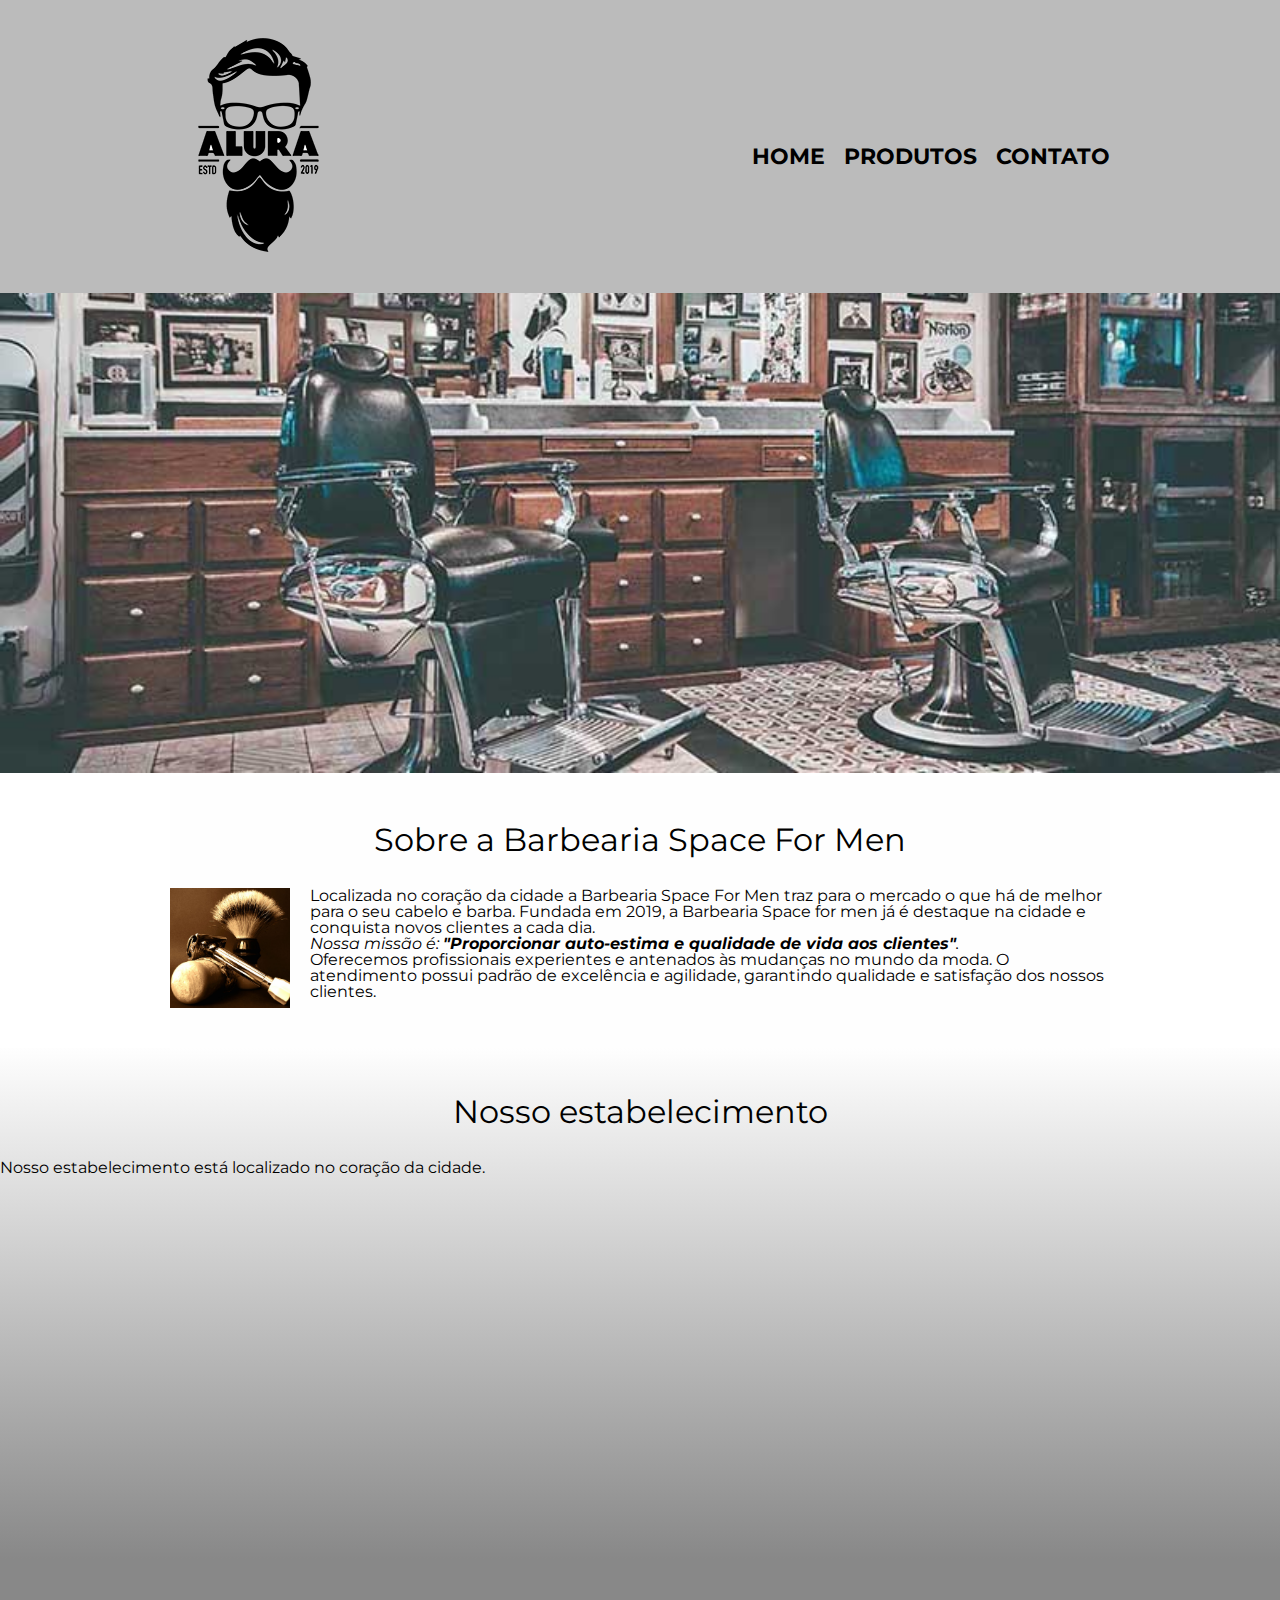
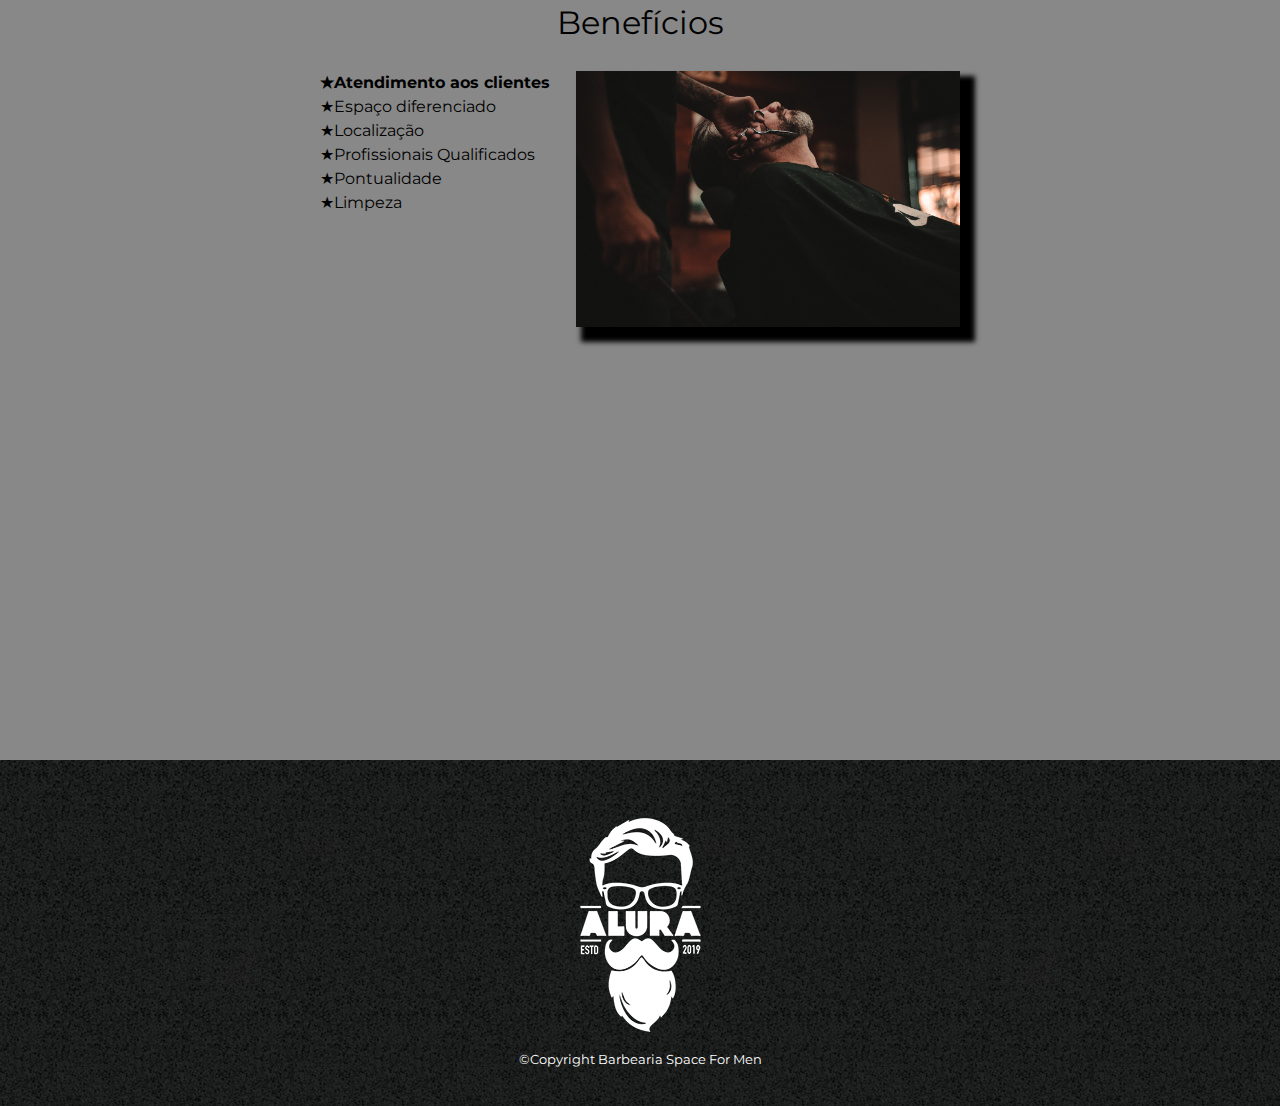
<file: index.html>
<!DOCTYPE html>
<html lang="pt-br">

<head>
    <meta charset="UTF-8">
    <meta name="viewport" content="width=device-width, initial-scale=1.0">
    <title>Space for men</title>
    <link rel="stylesheet" href="reset.css">
    <link rel="stylesheet" href="style.css">
    <link rel="preconnect" href="https://fonts.googleapis.com">
    <link rel="preconnect" href="https://fonts.gstatic.com" crossorigin>
    <link href="https://fonts.googleapis.com/css2?family=Montserrat:ital,wght@0,100..900;1,100..900&display=swap"
        rel="stylesheet">
</head>

<body>

    <header>
        <div class="caixa">
            <h1><img src="./logo.png" alt="logo"></h1>

            <nav>
                <ul>
                    <li><a href="index.html">Home</a></li>
                    <li><a href="produtos.html">Produtos</a></li>
                    <li><a href="contato.html">Contato</a></li>
                </ul>

            </nav>
        </div>
    </header>


    <img src="./banner.jpg" alt="banner" class="banner">

    <main>

        <section class="principal">

            <h2 class="titulo-centralizado"> Sobre a Barbearia Space For Men</h2>

            <img src="./utensilios.jpg" alt="utensilios" class="utensilios">

            <p>Localizada no coração da cidade a Barbearia Space For Men traz para o mercado o que há de melhor para o
                seu cabelo e barba. Fundada em 2019, a Barbearia Space for men já é destaque na cidade e conquista novos
                clientes a cada dia.</p>

            <p id="missao"><em> Nossa missão é: <strong>"Proporcionar auto-estima e qualidade de vida aos
                        clientes"</strong>.</em></p>

            <p> Oferecemos profissionais experientes e antenados às mudanças no mundo da moda. O atendimento possui
                padrão de excelência e agilidade, garantindo qualidade e satisfação dos nossos clientes.</p>

        </section>

        <section class="mapa">
            <h3 class="titulo-centralizado">Nosso estabelecimento</h3>
            <p>Nosso estabelecimento está localizado no coração da cidade.</p>
            <div class="mapa-conteudo">

            <iframe
                src="https://www.google.com/maps/embed?pb=!1m18!1m12!1m3!1d3654.9832144340367!2d-46.75580492541874!3d-23.640772164512935!2m3!1f0!2f0!3f0!3m2!1i1024!2i768!4f13.1!3m3!1m2!1s0x94ce5303b7b3f8bf%3A0xeda26a4907e87a15!2sBarbearia%20Space%20for%20men!5e0!3m2!1spt-BR!2sbr!4v1713295109321!5m2!1spt-BR!2sbr"
                width="100%" height="300 xc/" style="border:0;" allowfullscreen="" loading="lazy"
                referrerpolicy="no-referrer-when-downgrade"></iframe>
                </div>
        </section>

        <section class="beneficios">
            <h3 class="titulo-centralizado">Benefícios</h3>
            <div class="conteudo-beneficios">
            <ul class="lista-beneficios">
                <li class="itens">Atendimento aos clientes</li>
                <li class="itens">Espaço diferenciado</li>
                <li class="itens">Localização</li>
                <li class="itens">Profissionais Qualificados</li>
                <li class="itens">Pontualidade</li>
                <li class="itens">Limpeza</li>
            </ul><img src="./beneficios.jpg" alt="beneficios" class="imagembeneficio">
            </div>

            <div class="video">

             <iframe width="100%" height="315" src="https://www.youtube.com/embed/wcVVXUV0YUY?si=UHyp7zZ6UlBsGV2G" title="YouTube video player" frameborder="0" allow="accelerometer; autoplay; clipboard-write; encrypted-media; gyroscope; picture-in-picture; web-share" referrerpolicy="strict-origin-when-cross-origin" allowfullscreen></iframe>
            
            
            
            
            </div>

        </section>

    </main>

    <footer>
        <img src="./logo-branco.png" alt="logo-branco">
        <legend class="copy">&copy;Copyright Barbearia Space For Men</legend>
    </footer>

</body>

</html>
</file>
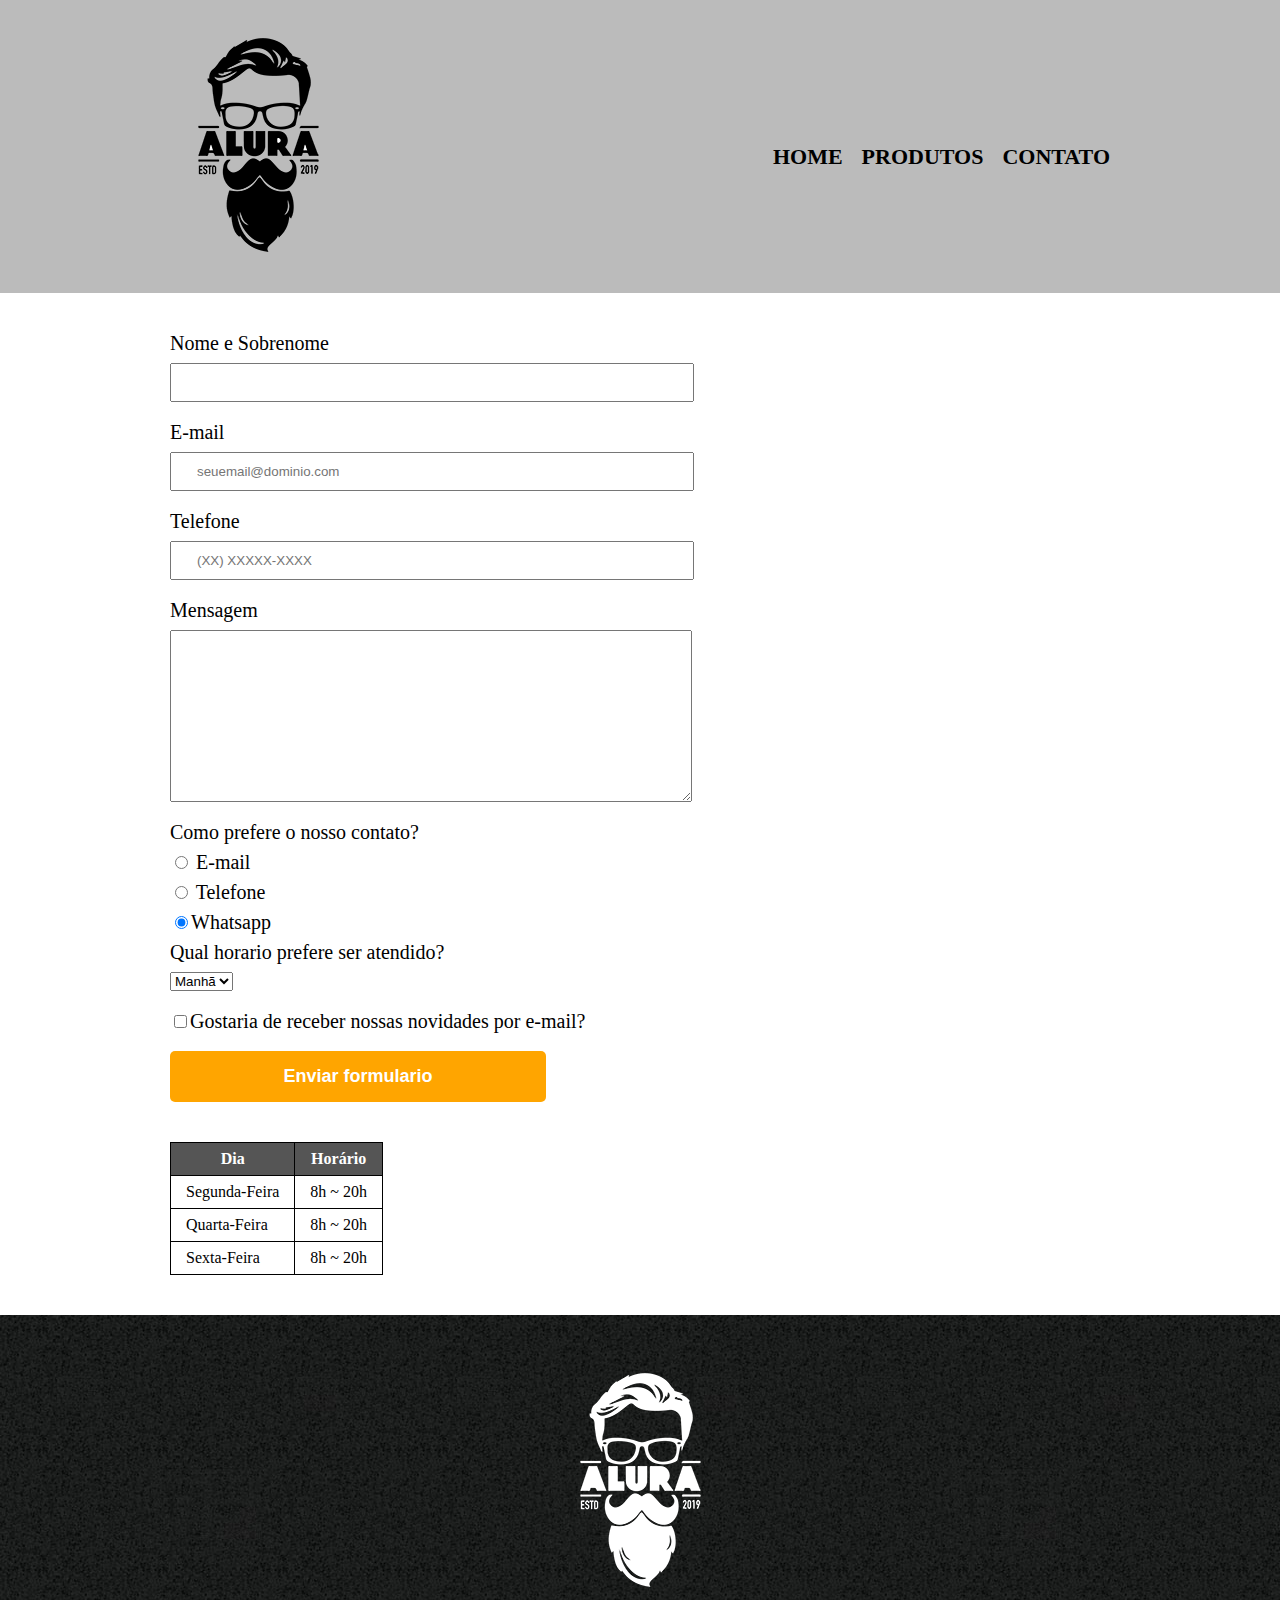
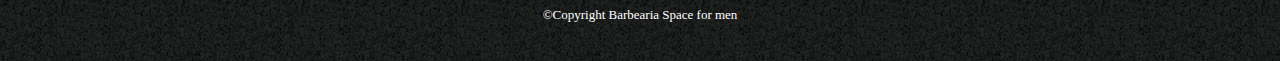
<file: contato.html>
<!DOCTYPE html>
<html lang="pt-br">

<head>
    <meta charset="UTF-8">
    <meta name="viewport" content="width=device-width, initial-scale=1.0">
    <title>Contato - Barbearia Space for men</title>
    <link rel="stylesheet" href="reset.css">
    <link rel="stylesheet" href="contato.css">
</head>

<body>
    <header>
        <div class="caixa">
            <h1><img src="./logo.png" alt="logo"></h1>

            <nav>
                <ul>
                    <li><a href="index.html">Home</a></li>
                    <li><a href="produtos.html">Produtos</a></li>
                    <li><a href="contato.html">Contato</a></li>
                </ul>

            </nav>
        </div>
    </header>

    <main>

        <form action="">

            <label for="nomeSobrenome">Nome e Sobrenome</label>
            <input type="text" id="nomeSobrenome" class="input-padrao" required>

            <label for="email">E-mail</label>
            <input type="email" id="email" class="input-padrao" required placeholder="seuemail@dominio.com">

            <label for="telefone">Telefone</label>
            <input type="tel" id="telefone" class="input-padrao" required placeholder="(XX) XXXXX-XXXX">

            <label for="mensagem">Mensagem</label>
            <textarea name="" id="mensagem" cols="30" rows="10" class="input-padrao"></textarea>

            <fieldset>

                <legend>Como prefere o nosso contato?</legend>

                <label for="radio-email"> <input type="radio" name="contato" id="radio-email"> E-mail </label>
               

                <label for="radio-telefone"><input type="radio" name="contato" id="radio-telefone"> Telefone </label>
                

                <label for="radio-whatsapp"><input type="radio" name="contato" id="radio-whatsapp" checked >Whatsapp</label>
                
            </fieldset>

            <fieldset>
            
            <legend>Qual horario prefere ser atendido?</legend>
            <select name="" id="">

                <option value="">Manhã</option>
                <option value="">Tarde</option>
                <option value="">Noite</option>



            </select>
            </fieldset>




            <label for="box" class="box">  <input type="checkbox" name="" id="box">Gostaria de receber nossas novidades por e-mail?</label>
          


            <input type="submit" value="Enviar formulario" class="enviar">


        </form>



        <table>

        

            <thead>
            <tr>
                
                <th>Dia</th>
                <th>Horário</th>
            </tr>
            </thead>

            <tbody>
            <tr>
                <td>Segunda-Feira</td>
                <td>8h ~ 20h</td>
            </tr>
            


            <tr>
                <td>Quarta-Feira</td>
                <td>8h ~ 20h</td>
            </tr>


            <tr>
                <td>Sexta-Feira</td>
                <td>8h ~ 20h</td>
            </tr>

            </tbody>
        </table>





    </main>

    <footer>

        <img src="./logo-branco.png" alt="logo-branco">
        <legend class="copy">&copy;Copyright Barbearia Space for men</legend>

    </footer>


</body>

</html>
</file>
<file: style.css>
@import url('https://fonts.googleapis.com/css2?family=Montserrat:ital,wght@0,100..900;1,100..900&display=swap');


body {

   font-family: "Montserrat", sans-serif;
}


header {
   background-color: #bbbbbb;
   padding: 20px 0;
}


.caixa {
   position: relative;
   width: 940px;
   margin: 0 auto;
}


nav {
   position: absolute;
   top: 126px;
   right: 0px;
}


nav li {
   display: inline;
   margin: 0 0 0 15px;
}


nav a {
   text-transform: uppercase;
   color: #000000;
   font-weight: bold;
   font-size: 22px;
   text-decoration: none;
}


nav a:hover {
   color: #c78c19;
}


.banner {
   width: 100%;

}


.titulo-centralizado {
   text-align: center;
   font-size: 2em;
   margin: 0 0 1em;
   clear: left;
}


.utensilios {
   width: 120px;
   float: left;
   margin: 0 20px 20px 0;
}


.principal {
   margin: 0 0 1em;
   padding: 3em 0;
   background-color: #fefefe;
   width: 940px;
   margin: 0 auto;
}


.principal strong {
   font-weight: bold;
}


.principal em {
   font-style: italic;
}


.mapa {
   padding: 3em 0;
  background: linear-gradient(#fefefe,#888888 );
}


.mapa p {
   margin: 0 0 2em;
}

.mapa-conteudo{
width: 940px;
margin: 0 auto;
}


.beneficios {
   padding: 3em 0;
   background-color: #888888;
   
}


.conteudo-beneficios {
   width: 640px;
   margin: 0 auto;

}


.lista-beneficios {
   width: 40%;
   display: inline-block;
   vertical-align: top;
}


.itens {
   line-height: 1.5;
}


.itens:first-child {
   font-weight: bolder;
}

.itens::before{
content: "★"; 
}


.imagembeneficio {
   width: 60%;
   transition: 400ms;
   box-shadow: 10px 10px 5px 5px black;
   
}

.imagembeneficio:hover{
opacity: 0.3;
}


.video {
   width: 560px;
   margin: 2em auto;
}


footer {
   text-align: center;
   background: url(./bg.jpg);
   padding: 40px 0;
}


.copy {
   color: #ffffff;
   font-size: 13px;
}

@media screen and (max-width: 480px) {


.caixa, .principal, .mapa-conteudo, .conteudo-beneficios, .video{
width: auto;
}

h1{
text-align: center;

}

nav{
position: static;
}

.lista-beneficios, .imagembeneficio{
width: 100%;l
}

   
}
</file>
<file: contato.css>
header {
    background-color: #bbbbbb;
    padding: 20px 0;
 }
 
 .caixa {
    position: relative;
    width: 940px;
    margin: 0 auto;
 }
 
 nav {
 
    position: absolute;
    top: 126px;
    right: 0px;
 
 }
 
 nav li {
    display: inline;
    margin: 0 0 0 15px;
 
 
 }
 
 nav a {
 
    text-transform: uppercase;
    color: #000000;
    font-weight: bold;
    font-size: 22px;
    text-decoration: none;
 
 
 }
 nav a:hover{
    color: #c78c19;
 
 }


 main{
    width: 940px;
    margin: 0 auto;
 }

 form{
    margin: 40px 0;
 }

 form label, form legend{
    display: block;
    font-size: 20px;
    margin: 0 0 10px 0;
 }

  .input-padrao{
    display: block;
    margin: 0 0 20px;
    padding: 10px 25px;
    width: 50%;
 }


 .box{
   margin: 20px 0;
 }

 .enviar{
width: 40%;
padding: 15px 0;
background-color: orange;
color: white;
font-size: 18px;
border-radius: 5px;
font-weight: bolder;
border: none;
transition: 1s all;
cursor: pointer;
 }

 .enviar:hover{
background: red;
transform: rotate(5deg); scale: (1.2);
}
table{
margin: 20px 0 40px;
}


thead{
background: #555555;
color: #ffffff;
font-weight: bolder;
}


td, th{
border: solid 1px #000000;
padding: 8px 15px;
}






 footer{
    text-align: center;
    background: url(./bg.jpg);
    padding: 40px 0;
 }

 
 .copy{
    color: #ffffff;
    font-size: 13px;
 }
</file>
